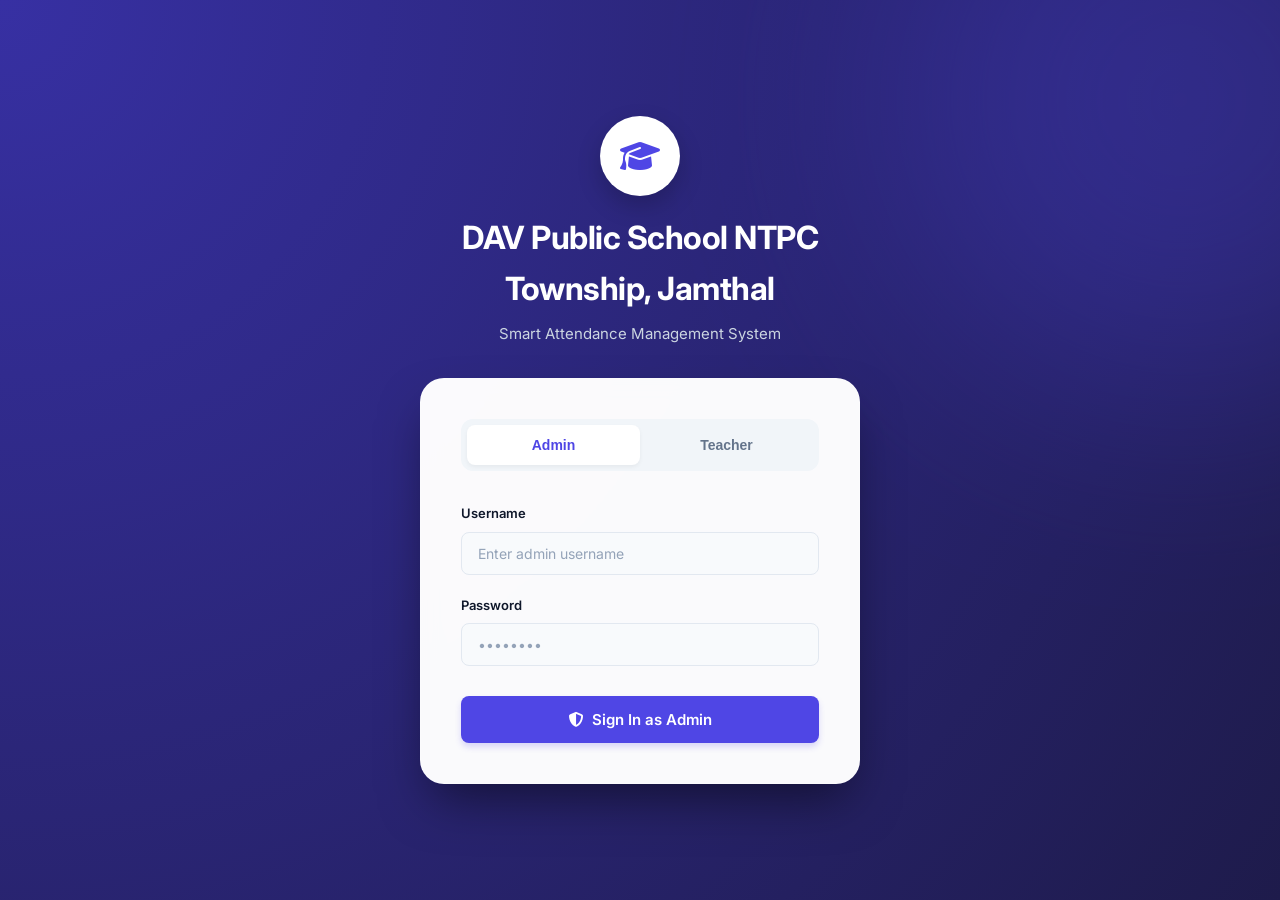
<file: index.html>
<!DOCTYPE html>
<html lang="en">
<head>
    <meta charset="UTF-8">
    <meta name="viewport" content="width=device-width, initial-scale=1.0">
    <title>School Attendance System</title>
    <!-- Included Google Fonts & FontAwesome for beautiful typography and icons -->
    <link href="https://fonts.googleapis.com/css2?family=Inter:wght@400;500;600;700&display=swap" rel="stylesheet">
    <link rel="stylesheet" href="https://cdnjs.cloudflare.com/ajax/libs/font-awesome/6.4.0/css/all.min.css">
    <link rel="stylesheet" href="css/style.css">
</head>
<body>
<div class="login-page">
    <div class="login-container">
        <div class="school-brand">
            <div class="school-logo" style="width: 80px; height: 80px; background: white; border-radius: 50%; display: flex; align-items: center; justify-content: center; margin: 0 auto 16px; font-size: 32px; color: var(--primary); box-shadow: 0 10px 25px rgba(0,0,0,0.2);">
                <i class="fa-solid fa-graduation-cap"></i>
            </div>
            <h1>DAV Public School NTPC Township, Jamthal</h1>
            <p>Smart Attendance Management System</p>
        </div>
        <div class="login-card">
            <div class="login-tabs">
                <button class="login-tab active" onclick="switchLoginTab('admin', this)">Admin</button>
                <button class="login-tab" onclick="switchLoginTab('teacher', this)">Teacher</button>
            </div>
            <form id="adminLoginForm" class="login-form active" onsubmit="handleAdminLogin(event)">
                <div class="form-group">
                    <label>Username</label>
                    <input type="text" class="form-control" id="adminUsername" placeholder="Enter admin username" required>
                </div>
                <div class="form-group">
                    <label>Password</label>
                    <input type="password" class="form-control" id="adminPassword" placeholder="••••••••" required>
                </div>
                <button type="submit" class="btn btn-primary btn-block btn-lg" style="margin-top: 10px;">
                    <i class="fa-solid fa-shield-halved"></i> Sign In as Admin
                </button>
            </form>
            <form id="teacherLoginForm" class="login-form" onsubmit="handleTeacherLogin(event)">
                <div class="form-group">
                    <label>Email Address</label>
                    <input type="email" class="form-control" id="teacherEmail" placeholder="teacher@springfield.edu" required>
                </div>
                <div class="form-group">
                    <label>Password</label>
                    <input type="password" class="form-control" id="teacherPassword" placeholder="••••••••" required>
                </div>
                <button type="submit" class="btn btn-primary btn-block btn-lg" style="margin-top: 10px;">
                    <i class="fa-solid fa-chalkboard-user"></i> Sign In as Teacher
                </button>
            </form>
        </div>
    </div>
</div>
<script src="js/config.js"></script>
<script src="js/utils.js"></script>
<script>
function switchLoginTab(type, el) {
    var tabs = document.querySelectorAll('.login-tab');
    var forms = document.querySelectorAll('.login-form');
    for (var i=0;i<tabs.length;i++) tabs[i].classList.remove('active');
    for (var j=0;j<forms.length;j++) forms[j].classList.remove('active');
    el.classList.add('active');
    document.getElementById(type+'LoginForm').classList.add('active');
}
function handleAdminLogin(e) {
    e.preventDefault();
    apiCall({action:'adminLogin',username:document.getElementById('adminUsername').value,password:document.getElementById('adminPassword').value}).then(function(r){
        if(r.success){sessionStorage.setItem(CONFIG.ADMIN_SESSION,JSON.stringify(r.data));showToast('Login successful','success');setTimeout(function(){window.location.href='admin.html';},400);}
        else showToast(r.message||'Invalid credentials','error');
    });
}
function handleTeacherLogin(e) {
    e.preventDefault();
    apiCall({action:'teacherLogin',email:document.getElementById('teacherEmail').value,password:document.getElementById('teacherPassword').value}).then(function(r){
        if(r.success){sessionStorage.setItem(CONFIG.TEACHER_SESSION,JSON.stringify(r.data));showToast('Login successful','success');setTimeout(function(){window.location.href='teacher.html';},400);}
        else showToast(r.message||'Invalid credentials','error');
    });
}
if(sessionStorage.getItem(CONFIG.ADMIN_SESSION))window.location.href='admin.html';
else if(sessionStorage.getItem(CONFIG.TEACHER_SESSION))window.location.href='teacher.html';
</script>
</body>
</html>
</file>
<file: css/style.css>
@import url('https://fonts.googleapis.com/css2?family=Inter:wght@300;400;500;600;700&display=swap');

/* ==================== RESET & BASE ==================== */
* {
    margin: 0;
    padding: 0;
    box-sizing: border-box;
}

:root {
    /* Modern Indigo & Slate Palette */
    --primary: #4f46e5;
    --primary-light: #6366f1;
    --primary-dark: #3730a3;
    --secondary: #f59e0b;
    --secondary-light: #fbbf24;
    --accent: #06b6d4;
    --success: #10b981;
    --danger: #ef4444;
    --warning: #f59e0b;
    --info: #3b82f6;
    
    --bg: #f8fafc;
    --bg-card: #ffffff;
    --text: #0f172a;
    --text-light: #64748b;
    --text-muted: #94a3b8;
    --border: #e2e8f0;
    
    --shadow-sm: 0 1px 2px 0 rgba(0, 0, 0, 0.05);
    --shadow: 0 4px 6px -1px rgba(0, 0, 0, 0.1), 0 2px 4px -1px rgba(0, 0, 0, 0.06);
    --shadow-lg: 0 10px 15px -3px rgba(0, 0, 0, 0.1), 0 4px 6px -2px rgba(0, 0, 0, 0.05);
    
    --radius: 16px;
    --radius-sm: 8px;
    --transition: all 0.2s cubic-bezier(0.4, 0, 0.2, 1);
}

body {
    font-family: 'Inter', sans-serif;
    background: var(--bg);
    color: var(--text);
    line-height: 1.6;
    min-height: 100vh;
    -webkit-font-smoothing: antialiased;
}

a { text-decoration: none; color: inherit; }

/* ==================== LOADER & TOAST ==================== */
.loader-overlay {
    position: fixed;
    top: 0; left: 0; right: 0; bottom: 0;
    background: rgba(15, 23, 42, 0.6);
    backdrop-filter: blur(4px);
    display: flex;
    align-items: center;
    justify-content: center;
    z-index: 10000;
}

.loader-spinner {
    background: white;
    padding: 30px 40px;
    border-radius: var(--radius);
    text-align: center;
    box-shadow: var(--shadow-lg);
}

.spinner {
    width: 40px;
    height: 40px;
    border: 4px solid var(--border);
    border-top: 4px solid var(--primary);
    border-radius: 50%;
    animation: spin 0.8s linear infinite;
    margin: 0 auto 15px;
}

@keyframes spin { to { transform: rotate(360deg); } }
#global-loader { display: none; }

#toast-container {
    position: fixed;
    top: 24px;
    right: 24px;
    z-index: 10001;
    display: flex;
    flex-direction: column;
    gap: 12px;
}

.toast {
    min-width: 320px;
    padding: 16px 24px;
    border-radius: var(--radius-sm);
    color: white;
    font-weight: 500;
    transform: translateX(120%);
    transition: transform 0.3s cubic-bezier(0.4, 0, 0.2, 1);
    box-shadow: var(--shadow-lg);
}

.toast.show { transform: translateX(0); }
.toast-success { background: var(--success); }
.toast-error { background: var(--danger); }
.toast-warning { background: var(--warning); }
.toast-info { background: var(--info); }

.toast-content {
    display: flex;
    align-items: center;
    gap: 12px;
}

/* ==================== LOGIN PAGE ==================== */
.login-page {
    min-height: 100vh;
    display: flex;
    align-items: center;
    justify-content: center;
    background: radial-gradient(circle at top left, #3730a3, #1e1b4b);
    padding: 20px;
    position: relative;
    overflow: hidden;
}

.login-page::before {
    content: '';
    position: absolute;
    width: 600px;
    height: 600px;
    background: var(--primary);
    border-radius: 50%;
    filter: blur(120px);
    opacity: 0.3;
    top: -200px;
    right: -200px;
}

.login-container {
    width: 100%;
    max-width: 440px;
    position: relative;
    z-index: 10;
}

.school-brand {
    text-align: center;
    color: white;
    margin-bottom: 32px;
}

.school-brand h1 {
    font-size: 32px;
    font-weight: 700;
    letter-spacing: -0.5px;
    margin-bottom: 8px;
}

.school-brand p {
    color: #cbd5e1;
    font-size: 15px;
}

.login-card {
    background: rgba(255, 255, 255, 0.98);
    backdrop-filter: blur(10px);
    border-radius: 24px;
    padding: 40px;
    box-shadow: 0 25px 50px -12px rgba(0, 0, 0, 0.5);
    border: 1px solid rgba(255, 255, 255, 0.2);
}

/* Segmented Control for Tabs */
.login-tabs {
    display: flex;
    margin-bottom: 32px;
    background: #f1f5f9;
    border-radius: 12px;
    padding: 6px;
}

.login-tab {
    flex: 1;
    padding: 12px;
    text-align: center;
    border-radius: 8px;
    cursor: pointer;
    font-weight: 600;
    font-size: 14px;
    color: var(--text-light);
    transition: var(--transition);
    border: none;
    background: transparent;
}

.login-tab.active {
    background: white;
    color: var(--primary);
    box-shadow: 0 2px 4px rgba(0, 0, 0, 0.05);
}

.login-form { display: none; animation: fadeIn 0.3s ease; }
.login-form.active { display: block; }

/* ==================== FORM ELEMENTS ==================== */
.form-group {
    margin-bottom: 20px;
}

.form-group label {
    display: block;
    margin-bottom: 8px;
    font-weight: 600;
    font-size: 13px;
    color: var(--text);
}

.form-control {
    width: 100%;
    padding: 12px 16px;
    border: 1px solid var(--border);
    border-radius: var(--radius-sm);
    font-size: 14px;
    font-family: 'Inter', sans-serif;
    transition: var(--transition);
    background: #f8fafc;
    color: var(--text);
}

.form-control:focus {
    outline: none;
    background: white;
    border-color: var(--primary);
    box-shadow: 0 0 0 4px rgba(79, 70, 229, 0.1);
}

.form-control::placeholder { color: var(--text-muted); }

select.form-control {
    appearance: none;
    background-image: url("data:image/svg+xml,%3Csvg xmlns='http://www.w3.org/2000/svg' width='16' height='16' viewBox='0 0 24 24' fill='none' stroke='%2364748b' stroke-width='2' stroke-linecap='round' stroke-linejoin='round'%3E%3Cpolyline points='6 9 12 15 18 9'%3E%3C/polyline%3E%3C/svg%3E");
    background-repeat: no-repeat;
    background-position: right 14px center;
    padding-right: 40px;
    cursor: pointer;
}

.form-row {
    display: grid;
    grid-template-columns: 1fr 1fr;
    gap: 16px;
}

textarea.form-control {
    resize: vertical;
    min-height: 100px;
}

/* ==================== BUTTONS ==================== */
.btn {
    display: inline-flex;
    align-items: center;
    justify-content: center;
    gap: 8px;
    padding: 12px 24px;
    border: none;
    border-radius: var(--radius-sm);
    font-size: 14px;
    font-weight: 600;
    cursor: pointer;
    transition: var(--transition);
    font-family: 'Inter', sans-serif;
}

.btn:hover { transform: translateY(-1px); }
.btn:active { transform: translateY(1px); }

.btn-primary { background: var(--primary); color: white; box-shadow: 0 4px 6px rgba(79, 70, 229, 0.2); }
.btn-primary:hover { background: var(--primary-light); box-shadow: 0 6px 12px rgba(79, 70, 229, 0.3); }

.btn-secondary { background: var(--secondary); color: white; }
.btn-secondary:hover { background: var(--secondary-light); }
.btn-success { background: var(--success); color: white; }
.btn-danger { background: var(--danger); color: white; }
.btn-warning { background: var(--warning); color: white; }

.btn-outline {
    background: transparent;
    border: 1px solid var(--border);
    color: var(--text);
}
.btn-outline:hover {
    background: #f1f5f9;
    border-color: #cbd5e1;
}

.btn-ghost {
    background: transparent;
    color: var(--text-light);
}
.btn-ghost:hover {
    background: #f1f5f9;
    color: var(--text);
}

.btn-block { width: 100%; }
.btn-sm { padding: 8px 16px; font-size: 13px; }
.btn-lg { padding: 14px 28px; font-size: 15px; }

.btn-group { display: flex; gap: 8px; flex-wrap: wrap; }

/* ==================== DASHBOARD LAYOUT ==================== */
.dashboard { display: flex; min-height: 100vh; }

.sidebar {
    width: 280px;
    background: #0f172a; /* Slate 900 */
    color: #e2e8f0;
    position: fixed;
    top: 0; left: 0; bottom: 0;
    z-index: 1000;
    overflow-y: auto;
    transition: var(--transition);
    border-right: 1px solid rgba(255, 255, 255, 0.05);
}

.sidebar-header {
    padding: 30px 24px 20px;
    border-bottom: 1px solid rgba(255, 255, 255, 0.05);
}

.sidebar-header h2 {
    font-size: 20px;
    font-weight: 700;
    color: white;
    letter-spacing: -0.5px;
}

.sidebar-header small {
    font-size: 12px;
    color: #94a3b8;
    text-transform: uppercase;
    letter-spacing: 1px;
    font-weight: 600;
    margin-top: 4px;
    display: block;
}

.sidebar-nav { padding: 24px 12px; }

.nav-item {
    display: flex;
    align-items: center;
    gap: 14px;
    padding: 12px 16px;
    color: #94a3b8;
    cursor: pointer;
    transition: var(--transition);
    border-radius: var(--radius-sm);
    font-size: 14px;
    font-weight: 500;
    margin-bottom: 4px;
}

.nav-item:hover {
    background: rgba(255, 255, 255, 0.05);
    color: white;
}

.nav-item.active {
    background: var(--primary);
    color: white;
    box-shadow: 0 4px 6px rgba(0, 0, 0, 0.1);
}

.nav-item .nav-icon {
    font-size: 18px;
    width: 24px;
    text-align: center;
}

.nav-divider {
    height: 1px;
    background: rgba(255, 255, 255, 0.05);
    margin: 16px 12px;
}

.main-content {
    flex: 1;
    margin-left: 280px;
    transition: var(--transition);
    display: flex;
    flex-direction: column;
}

/* Top Header */
.top-header {
    background: rgba(255, 255, 255, 0.9);
    backdrop-filter: blur(12px);
    padding: 16px 32px;
    display: flex;
    align-items: center;
    justify-content: space-between;
    border-bottom: 1px solid var(--border);
    position: sticky;
    top: 0;
    z-index: 100;
}

.menu-toggle {
    display: none;
    background: none;
    border: none;
    font-size: 24px;
    cursor: pointer;
    color: var(--text);
}

.header-title h2 {
    font-size: 22px;
    font-weight: 700;
    color: var(--text);
    letter-spacing: -0.5px;
}

.header-title p {
    font-size: 13px;
    color: var(--text-light);
    font-weight: 500;
}

.user-info { display: flex; align-items: center; gap: 12px; }

.user-avatar {
    width: 40px;
    height: 40px;
    background: var(--primary-light);
    border-radius: 50%;
    display: flex;
    align-items: center;
    justify-content: center;
    color: white;
    font-weight: 600;
    font-size: 15px;
    box-shadow: 0 2px 4px rgba(79, 70, 229, 0.2);
}

.page-content {
    padding: 32px;
    flex: 1;
}

/* ==================== CARDS ==================== */
.card {
    background: var(--bg-card);
    border-radius: var(--radius);
    box-shadow: var(--shadow-sm);
    border: 1px solid var(--border);
    overflow: hidden;
    margin-bottom: 24px;
}

.card-header {
    padding: 20px 24px;
    border-bottom: 1px solid var(--border);
    display: flex;
    align-items: center;
    justify-content: space-between;
    flex-wrap: wrap;
    gap: 16px;
    background: #fafbfc;
}

.card-header h3 {
    font-size: 16px;
    font-weight: 600;
    color: var(--text);
}

.card-body { padding: 24px; }

/* Stats Cards */
.stats-grid {
    display: grid;
    grid-template-columns: repeat(auto-fit, minmax(240px, 1fr));
    gap: 24px;
    margin-bottom: 32px;
}

.stat-card {
    background: white;
    border-radius: var(--radius);
    padding: 24px;
    box-shadow: var(--shadow-sm);
    border: 1px solid var(--border);
    display: flex;
    align-items: center;
    gap: 20px;
    transition: var(--transition);
}

.stat-card:hover {
    transform: translateY(-4px);
    box-shadow: var(--shadow);
    border-color: var(--primary-light);
}

.stat-icon {
    width: 56px;
    height: 56px;
    border-radius: 12px;
    display: flex;
    align-items: center;
    justify-content: center;
    font-size: 24px;
    color: var(--primary);
    background: rgba(79, 70, 229, 0.1);
    flex-shrink: 0;
}

.stat-card.success .stat-icon { color: var(--success); background: rgba(16, 185, 129, 0.1); }
.stat-card.danger .stat-icon { color: var(--danger); background: rgba(239, 68, 68, 0.1); }
.stat-card.warning .stat-icon { color: var(--warning); background: rgba(245, 158, 11, 0.1); }

.stat-details h4 {
    font-size: 28px;
    font-weight: 700;
    color: var(--text);
    line-height: 1.2;
}

.stat-details p {
    font-size: 13px;
    color: var(--text-light);
    font-weight: 500;
    margin-top: 4px;
}

/* ==================== TABLE ==================== */
.table-responsive {
    overflow-x: auto;
    -webkit-overflow-scrolling: touch;
    border-radius: var(--radius-sm);
    border: 1px solid var(--border);
}

.data-table {
    width: 100%;
    border-collapse: collapse;
    font-size: 14px;
    background: white;
}

.data-table th {
    background: #f8fafc;
    color: #475569;
    padding: 14px 20px;
    text-align: left;
    font-weight: 600;
    font-size: 12px;
    text-transform: uppercase;
    letter-spacing: 0.5px;
    border-bottom: 1px solid var(--border);
    white-space: nowrap;
}

.data-table td {
    padding: 16px 20px;
    border-bottom: 1px solid var(--border);
    vertical-align: middle;
    color: var(--text);
}

.data-table tbody tr { transition: var(--transition); }
.data-table tbody tr:hover { background: #f1f5f9; }

/* ==================== BADGES ==================== */
.badge {
    display: inline-flex;
    align-items: center;
    padding: 4px 12px;
    border-radius: 999px;
    font-size: 12px;
    font-weight: 600;
    text-transform: capitalize;
}

.badge-present { background: #dcfce7; color: #166534; }
.badge-absent { background: #fee2e2; color: #991b1b; }
.badge-leave { background: #fef3c7; color: #92400e; }
.badge-active { background: #dbeafe; color: #1e40af; }

/* ==================== FILTER BAR ==================== */
.filter-bar {
    display: flex;
    gap: 16px;
    flex-wrap: wrap;
    align-items: flex-end;
    margin-bottom: 24px;
    padding: 20px;
    background: #f8fafc;
    border-radius: var(--radius-sm);
    border: 1px solid var(--border);
}

.filter-bar .form-group { margin-bottom: 0; min-width: 180px; flex: 1; }
.filter-bar .form-group button { margin-top: 0 !important; height: 44px; }

/* ==================== QR SCANNER & PREVIEW ==================== */
.scanner-section { max-width: 500px; margin: 0 auto; text-align: center; }

.scanner-container {
    position: relative;
    width: 100%;
    border-radius: var(--radius);
    overflow: hidden;
    background: #0f172a;
    box-shadow: var(--shadow-lg);
    border: 4px solid #1e293b;
}

.student-preview {
    background: white;
    border-radius: var(--radius);
    padding: 24px;
    box-shadow: var(--shadow-lg);
    margin-top: 24px;
    text-align: left;
    border: 1px solid var(--border);
    border-top: 4px solid var(--primary);
}

.student-preview .preview-header {
    display: flex;
    align-items: center;
    gap: 16px;
    margin-bottom: 24px;
    padding-bottom: 16px;
    border-bottom: 1px solid var(--border);
}

.preview-avatar {
    width: 64px;
    height: 64px;
    background: var(--primary-light);
    border-radius: 50%;
    display: flex;
    align-items: center;
    justify-content: center;
    color: white;
    font-size: 24px;
    font-weight: 700;
}

.preview-info h3 { font-size: 20px; font-weight: 700; color: var(--text); }
.preview-info p { font-size: 14px; color: var(--text-light); }

.preview-details {
    display: grid;
    grid-template-columns: 1fr 1fr;
    gap: 16px;
    margin-bottom: 24px;
}

.detail-item .label {
    font-size: 12px;
    color: var(--text-muted);
    text-transform: uppercase;
    font-weight: 600;
    letter-spacing: 0.5px;
}

.detail-item .value {
    font-size: 15px;
    font-weight: 600;
    color: var(--text);
    margin-top: 4px;
}

.attendance-actions { display: grid; grid-template-columns: 1fr 1fr 1fr; gap: 12px; }

/* ==================== QR CARDS ==================== */
.qr-card {
    border: 1px solid var(--border);
    border-radius: var(--radius);
    padding: 24px;
    max-width: 280px;
    margin: 0 auto;
    background: white;
    box-shadow: var(--shadow-sm);
    text-align: center;
}

.qr-card .school-name {
    font-size: 13px;
    font-weight: 700;
    color: var(--primary);
    text-transform: uppercase;
    letter-spacing: 0.5px;
}

.qr-card .student-name { font-size: 18px; font-weight: 700; margin: 12px 0 4px; }
.qr-card .student-class { font-size: 14px; color: var(--text-light); }

/* ==================== MODALS ==================== */
.modal-overlay {
    position: fixed;
    top: 0; left: 0; right: 0; bottom: 0;
    background: rgba(15, 23, 42, 0.5);
    backdrop-filter: blur(4px);
    display: flex;
    align-items: center;
    justify-content: center;
    z-index: 5000;
    padding: 20px;
    opacity: 0;
    visibility: hidden;
    transition: var(--transition);
}

.modal-overlay.show { opacity: 1; visibility: visible; }

.modal {
    background: white;
    border-radius: var(--radius);
    width: 100%;
    max-width: 500px;
    max-height: 90vh;
    overflow-y: auto;
    transform: scale(0.95);
    transition: var(--transition);
    box-shadow: 0 25px 50px -12px rgba(0, 0, 0, 0.25);
}

.modal-overlay.show .modal { transform: scale(1); }

.modal-header {
    padding: 20px 24px;
    display: flex;
    align-items: center;
    justify-content: space-between;
    border-bottom: 1px solid var(--border);
    background: white;
}

.modal-header h3 { font-size: 18px; font-weight: 700; color: var(--text); }
.modal-close {
    background: none; border: none; font-size: 24px;
    color: var(--text-muted); cursor: pointer;
}
.modal-close:hover { color: var(--text); }

.modal-body { padding: 24px; }
.modal-footer {
    padding: 16px 24px;
    border-top: 1px solid var(--border);
    display: flex;
    justify-content: flex-end;
    gap: 12px;
    background: #f8fafc;
}

/* ==================== SECTION PAGES & EMPTY STATES ==================== */
.section-page { display: none; animation: fadeIn 0.4s ease; }
.section-page.active { display: block; }

.empty-state {
    text-align: center;
    padding: 60px 20px;
}

.empty-state .empty-icon {
    font-size: 48px;
    color: var(--text-muted);
    margin-bottom: 16px;
    opacity: 0.5;
}

.empty-state h3 {
    font-size: 18px;
    font-weight: 600;
    color: var(--text);
    margin-bottom: 8px;
}

.empty-state p { font-size: 14px; color: var(--text-light); }

/* ==================== ATTENDANCE LIST (TEACHER) ==================== */
.attendance-list-item {
    display: flex;
    align-items: center;
    justify-content: space-between;
    padding: 16px;
    border-bottom: 1px solid var(--border);
    gap: 16px;
    background: white;
    transition: var(--transition);
}

.attendance-list-item:hover { background: #f8fafc; }
.attendance-list-item:last-child { border-bottom: none; }

.student-info-brief { display: flex; align-items: center; gap: 16px; flex: 1; }

.mini-avatar {
    width: 44px;
    height: 44px;
    border-radius: 50%;
    background: #e0e7ff;
    color: var(--primary-dark);
    display: flex;
    align-items: center;
    justify-content: center;
    font-weight: 700;
    font-size: 15px;
}

.student-info-brief .name { font-weight: 600; font-size: 15px; color: var(--text); }
.student-info-brief .sub-info { font-size: 13px; color: var(--text-light); margin-top: 2px; }

.status-toggle { display: flex; gap: 8px; }

.status-btn {
    padding: 8px 16px;
    border: 1px solid var(--border);
    border-radius: var(--radius-sm);
    background: white;
    cursor: pointer;
    font-size: 13px;
    font-weight: 600;
    color: var(--text-light);
    transition: var(--transition);
}

.status-btn:hover { background: #f1f5f9; }

.status-btn.active-present { background: var(--success); color: white; border-color: var(--success); box-shadow: 0 2px 4px rgba(16, 185, 129, 0.2); }
.status-btn.active-absent { background: var(--danger); color: white; border-color: var(--danger); box-shadow: 0 2px 4px rgba(239, 68, 68, 0.2); }
.status-btn.active-leave { background: var(--warning); color: white; border-color: var(--warning); box-shadow: 0 2px 4px rgba(245, 158, 11, 0.2); }

/* ==================== CALENDAR GRID ==================== */
.calendar-grid {
    display: grid;
    grid-template-columns: repeat(auto-fill, minmax(40px, 1fr));
    gap: 6px;
    margin: 12px 0;
}

.calendar-day {
    width: 40px;
    height: 40px;
    display: flex;
    align-items: center;
    justify-content: center;
    border-radius: 8px;
    font-size: 12px;
    font-weight: 600;
}

.day-present { background: #dcfce7; color: #166534; }
.day-absent { background: #fee2e2; color: #991b1b; }
.day-leave { background: #fef3c7; color: #92400e; }
.day-na { background: #f1f5f9; color: #94a3b8; }

/* ==================== ANIMATIONS & UTILS ==================== */
@keyframes fadeIn {
    from { opacity: 0; transform: translateY(8px); }
    to { opacity: 1; transform: translateY(0); }
}

/* ==================== RESPONSIVE ==================== */
@media (max-width: 992px) {
    .sidebar { transform: translateX(-100%); z-index: 10001; }
    .sidebar.open { transform: translateX(0); }
    .main-content { margin-left: 0; }
    .menu-toggle { display: block; }
}

@media (max-width: 768px) {
    .page-content { padding: 20px; }
    .form-row { grid-template-columns: 1fr; }
    .filter-bar { flex-direction: column; align-items: stretch; }
    .card-header { flex-direction: column; align-items: flex-start; }
    .attendance-actions { grid-template-columns: 1fr; }
    .top-header { padding: 16px 20px; }
}
</file>
